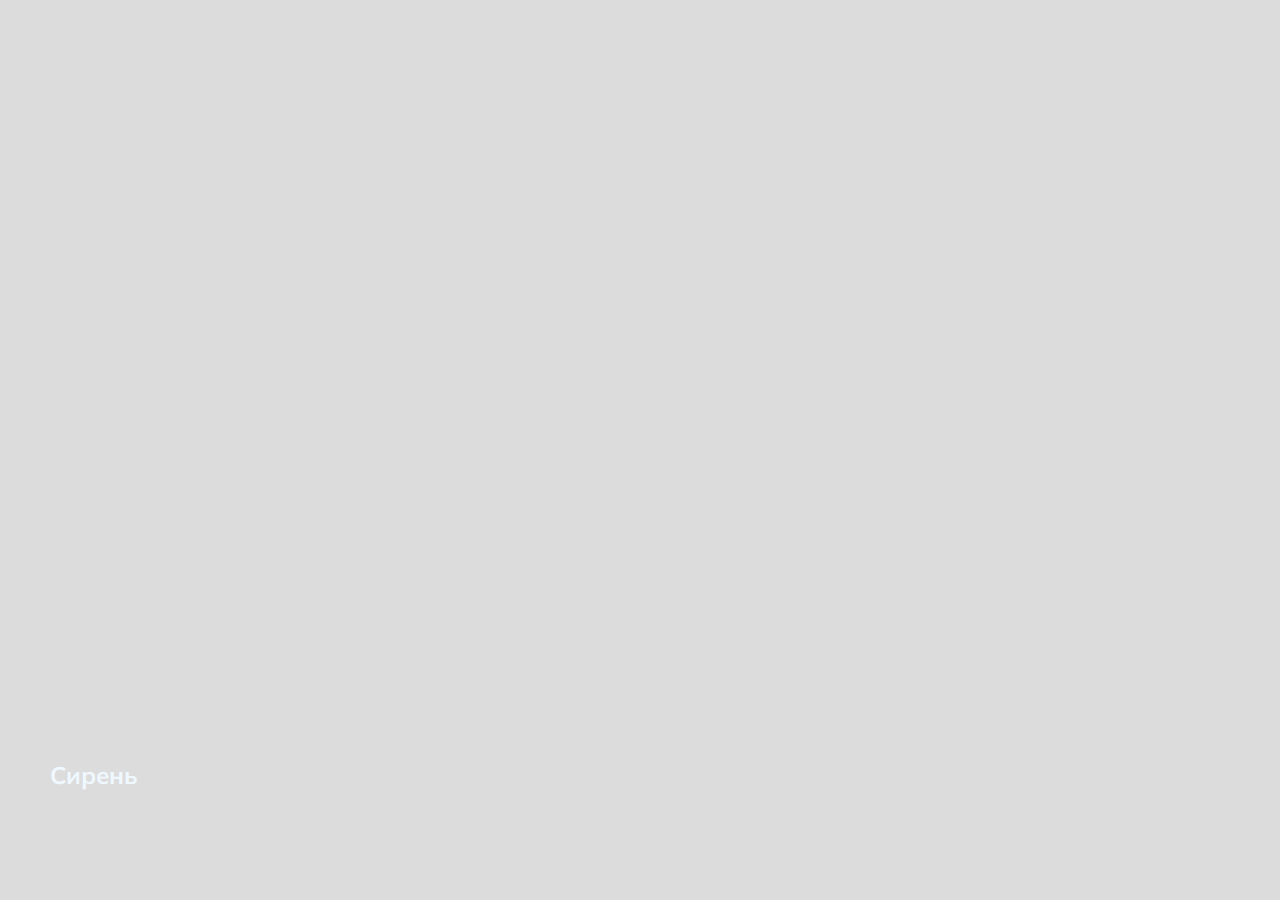
<file: 01/index.html>
<!DOCTYPE html>
<html lang="en">
<head>
  <meta charset="UTF-8" />
  <meta name="viewport" content="width=device-width, initial-scale=1.0" />
  <link rel="stylesheet" href="styles.css" />
  <title>Карточки | Проект 1</title>
</head>
<body>
<div class="container">
  <div
      class="slide active"
      style="background-image: url('https://images.unsplash.com/photo-1596554087622-af44df0b07e5?ixid=MnwxMjA3fDB8MHxzZWFyY2h8OXx8JUQxJTgxJUQwJUI4JUQxJTgwJUQwJUI1JUQwJUJEJUQxJThDfGVufDB8fDB8fA%3D%3D&ixlib=rb-1.2.1&auto=format&fit=crop&w=800&q=60');"
  >
    <h3>Сирень</h3>
  </div>
  <div
      class="slide"
      style="
          background-image: url('https://images.unsplash.com/photo-1563296564-66b4ba7d42fe?ixid=MnwxMjA3fDB8MHxzZWFyY2h8Mnx8JUQxJTgwJUQwJUJFJUQwJUJDJUQwJUIwJUQxJTg4JUQwJUJBJUQwJUIwfGVufDB8fDB8fA%3D%3D&ixlib=rb-1.2.1&auto=format&fit=crop&w=800&q=60');
        "
  >
    <h3>Ромашка</h3>
  </div>
  <div
      class="slide"
      style="
          background-image: url('https://images.unsplash.com/photo-1562149949-a32b5321229e?ixid=MnwxMjA3fDB8MHxzZWFyY2h8M3x8JUQxJTgwJUQwJUJFJUQwJUI3JUQwJUIwfGVufDB8fDB8fA%3D%3D&ixlib=rb-1.2.1&auto=format&fit=crop&w=800&q=60');
        "
  >
    <h3>Роза</h3>
  </div>
  <div
      class="slide"
      style="
          background-image: url('https://images.unsplash.com/photo-1614946219589-9a99b9340cbb?ixid=MnwxMjA3fDB8MHxzZWFyY2h8M3x8JUQxJTgyJUQxJThFJUQwJUJCJUQxJThDJUQwJUJGJUQwJUIwJUQwJUJEfGVufDB8fDB8fA%3D%3D&ixlib=rb-1.2.1&auto=format&fit=crop&w=800&q=60');
        "
  >
    <h3>Тюльпан</h3>
  </div>
  <div
      class="slide"
      style="
          background-image: url('https://images.unsplash.com/photo-1606237471347-b8ad46c4836a?ixid=MnwxMjA3fDB8MHxwaG90by1wYWdlfHx8fGVufDB8fHx8&ixlib=rb-1.2.1&auto=format&fit=crop&w=668&q=80');
        "
  >
    <h3>Пион</h3>
  </div>
</div>
<script src="add.js"></script>
</body>
</html>
</file>
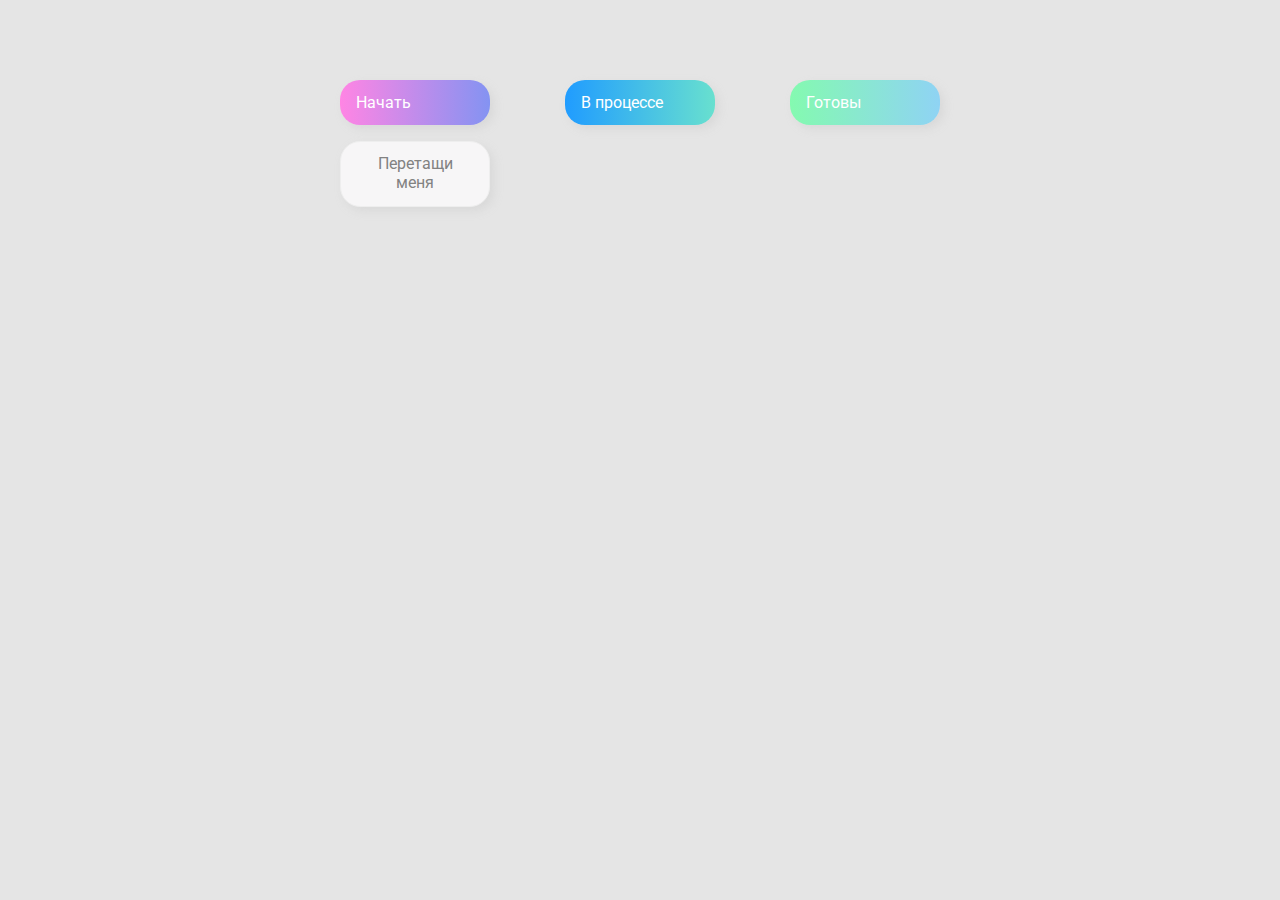
<file: 02-dragon-drop /index.html>
<!DOCTYPE html>
<html lang="en">
  <head>
    <meta charset="UTF-8" />
    <meta name="viewport" content="width=device-width, initial-scale=1.0" />
    <link rel="stylesheet" href="styles.css" />
    <title>Drag & Drop | Проект 2</title>
  </head>
  <body>
    <div>
      <div class="row">
          <div class="col-header start">Начать</div>
          <div class="col-header progress">В процессе</div>
          <div class="col-header done">Готовы</div>
      </div>

      <div class="row">
        <div class="placeholder">
          <div 
          class="item"
          draggable="true">Перетащи меня</div>
        </div>
        <div class="placeholder"></div>
        <div class="placeholder"></div>
      </div>
      
    </div>
    <script src="add.js"></script>
  </body>
</html>
</file>
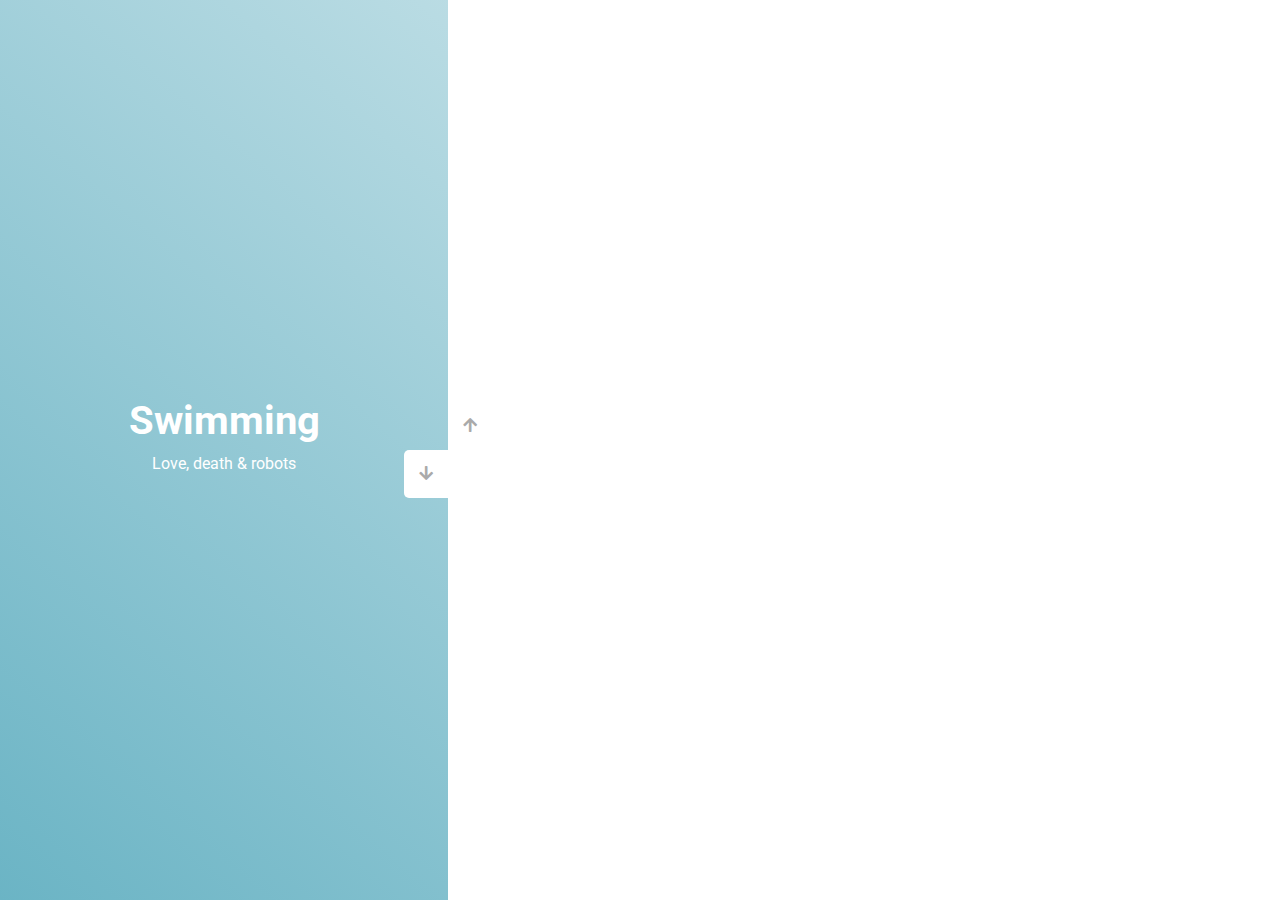
<file: 03-slider-sources/index.html>
<!DOCTYPE html>
<html lang="en">
  <head>
    <meta charset="UTF-8" />
    <meta name="viewport" content="width=device-width, initial-scale=1.0" />
    <link
      rel="stylesheet"
      href="https://cdnjs.cloudflare.com/ajax/libs/font-awesome/5.15.1/css/all.min.css"
    />
    <link rel="stylesheet" href="style.css" />
    <title>Слайдер | Проект 3</title>
  </head>
  <body>
    <div class="container">
      <div class="sidebar">
        <div style="background: linear-gradient(229.99deg, #873b1b -26%,  #e2dadc 145%);">
          <h1>yoga</h1>
          <p>Love, death & robots</p>
        </div>
        <div style="background: linear-gradient(215.32deg, #64c6e7d5 -1%, #c6cd23 124%);">
          <h1>Tennis</h1>
          <p>Love, death & robots</p>
        </div>
        <div style="background: linear-gradient(221.87deg, #77f0bd 1%, #e6ebe5 128%);">
          <h1>Surfing</h1>
          <p>Love, death & robots</p>
        </div>
        <div style="background: linear-gradient(220.16deg,#c0dfe6 -8%, #4da5b9 138%);">
          <h1>Swimming</h1>
          <p>Love, death & robots</p>
        </div>
      </div>
      <div class="main-slide">
        <div
          style="
            background-image: url('https://images.unsplash.com/photo-1560089000-7433a4ebbd64?ixlib=rb-1.2.1&ixid=MnwxMjA3fDB8MHxzZWFyY2h8Mjl8fHNwb3J0fGVufDB8fDB8fA%3D%3D&auto=format&fit=crop&w=800&q=60');
          "
        ></div>
        <div
          style="
            background-image: url('https://images.unsplash.com/photo-1502680390469-be75c86b636f?ixid=MnwxMjA3fDB8MHxzZWFyY2h8MzZ8fHNwb3J0fGVufDB8fDB8fA%3D%3D&ixlib=rb-1.2.1&auto=format&fit=crop&w=800&q=60');
          "
        ></div>
        <div
          style="
            background-image: url('https://images.unsplash.com/photo-1595435742656-5272d0b3fa82?ixid=MnwxMjA3fDB8MHxzZWFyY2h8Njl8fHNwb3J0fGVufDB8fDB8fA%3D%3D&ixlib=rb-1.2.1&auto=format&fit=crop&w=800&q=60');
          "
        ></div>
        <div
          style="
            background-image: url('https://images.unsplash.com/photo-1506126613408-eca07ce68773?ixid=MnwxMjA3fDB8MHxzZWFyY2h8MTA1fHxzcG9ydHxlbnwwfHwwfHw%3D&ixlib=rb-1.2.1&auto=format&fit=crop&w=800&q=60');
          "
        ></div>
      </div>
      <div class="controls">
        <button class="down-button">
          <i class="fas fa-arrow-down"></i>
        </button>
        <button class="up-button">
          <i class="fas fa-arrow-up"></i>
        </button>
      </div>
    </div>
  </body>
  <script src="app.js"></script>
</html>
</file>
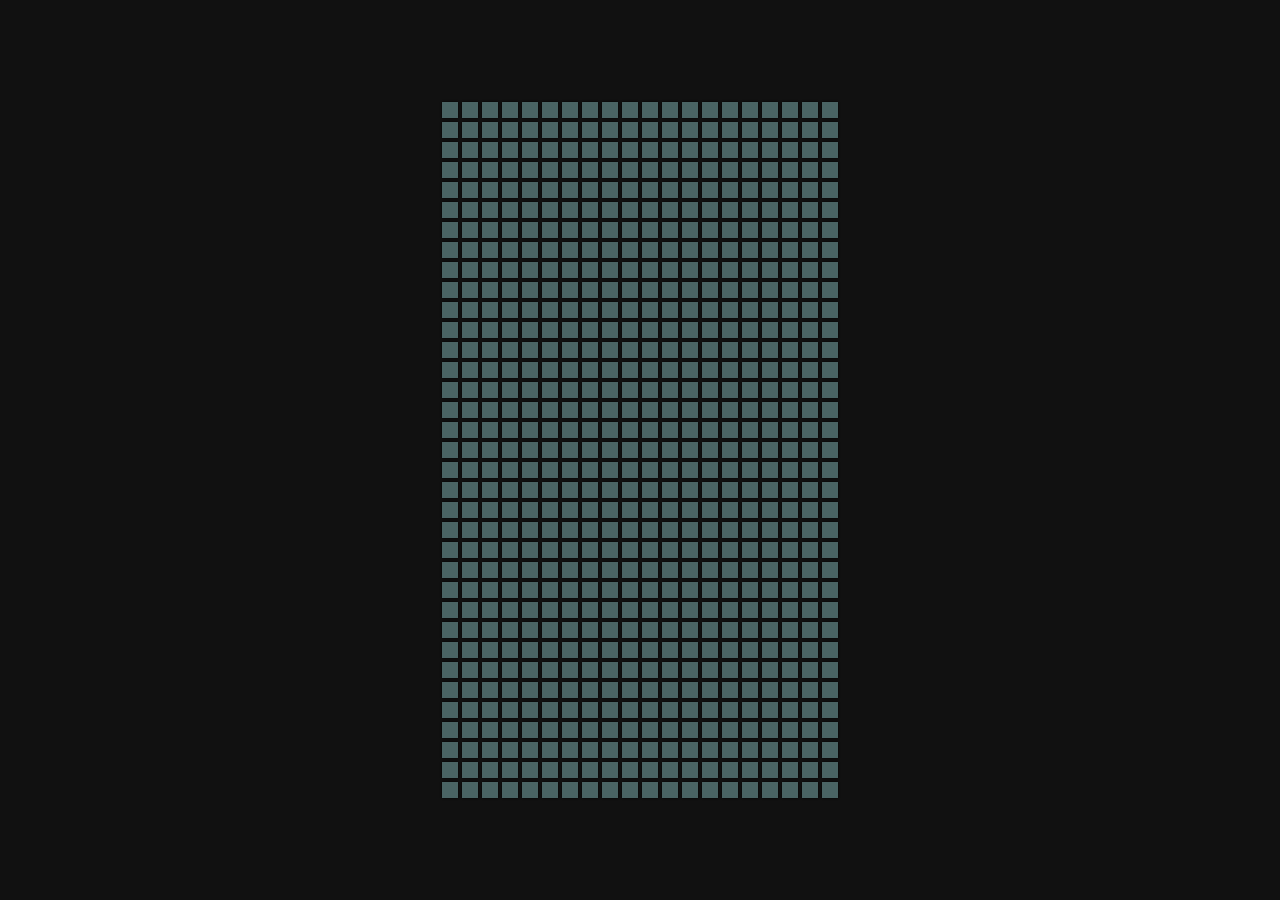
<file: 04-board-sources/index.html>
<!DOCTYPE html>
<html lang="en">
<head>
  <meta charset="UTF-8" />
  <meta name="viewport" content="width=device-width, initial-scale=1.0" />
  <link rel="stylesheet" href="styles.css" />
  <title>Доска | Проект 4</title>
</head>
<body>
<div class="container" id="board"></div>
<script src="app.js"></script>
</body>
</html>
</file>
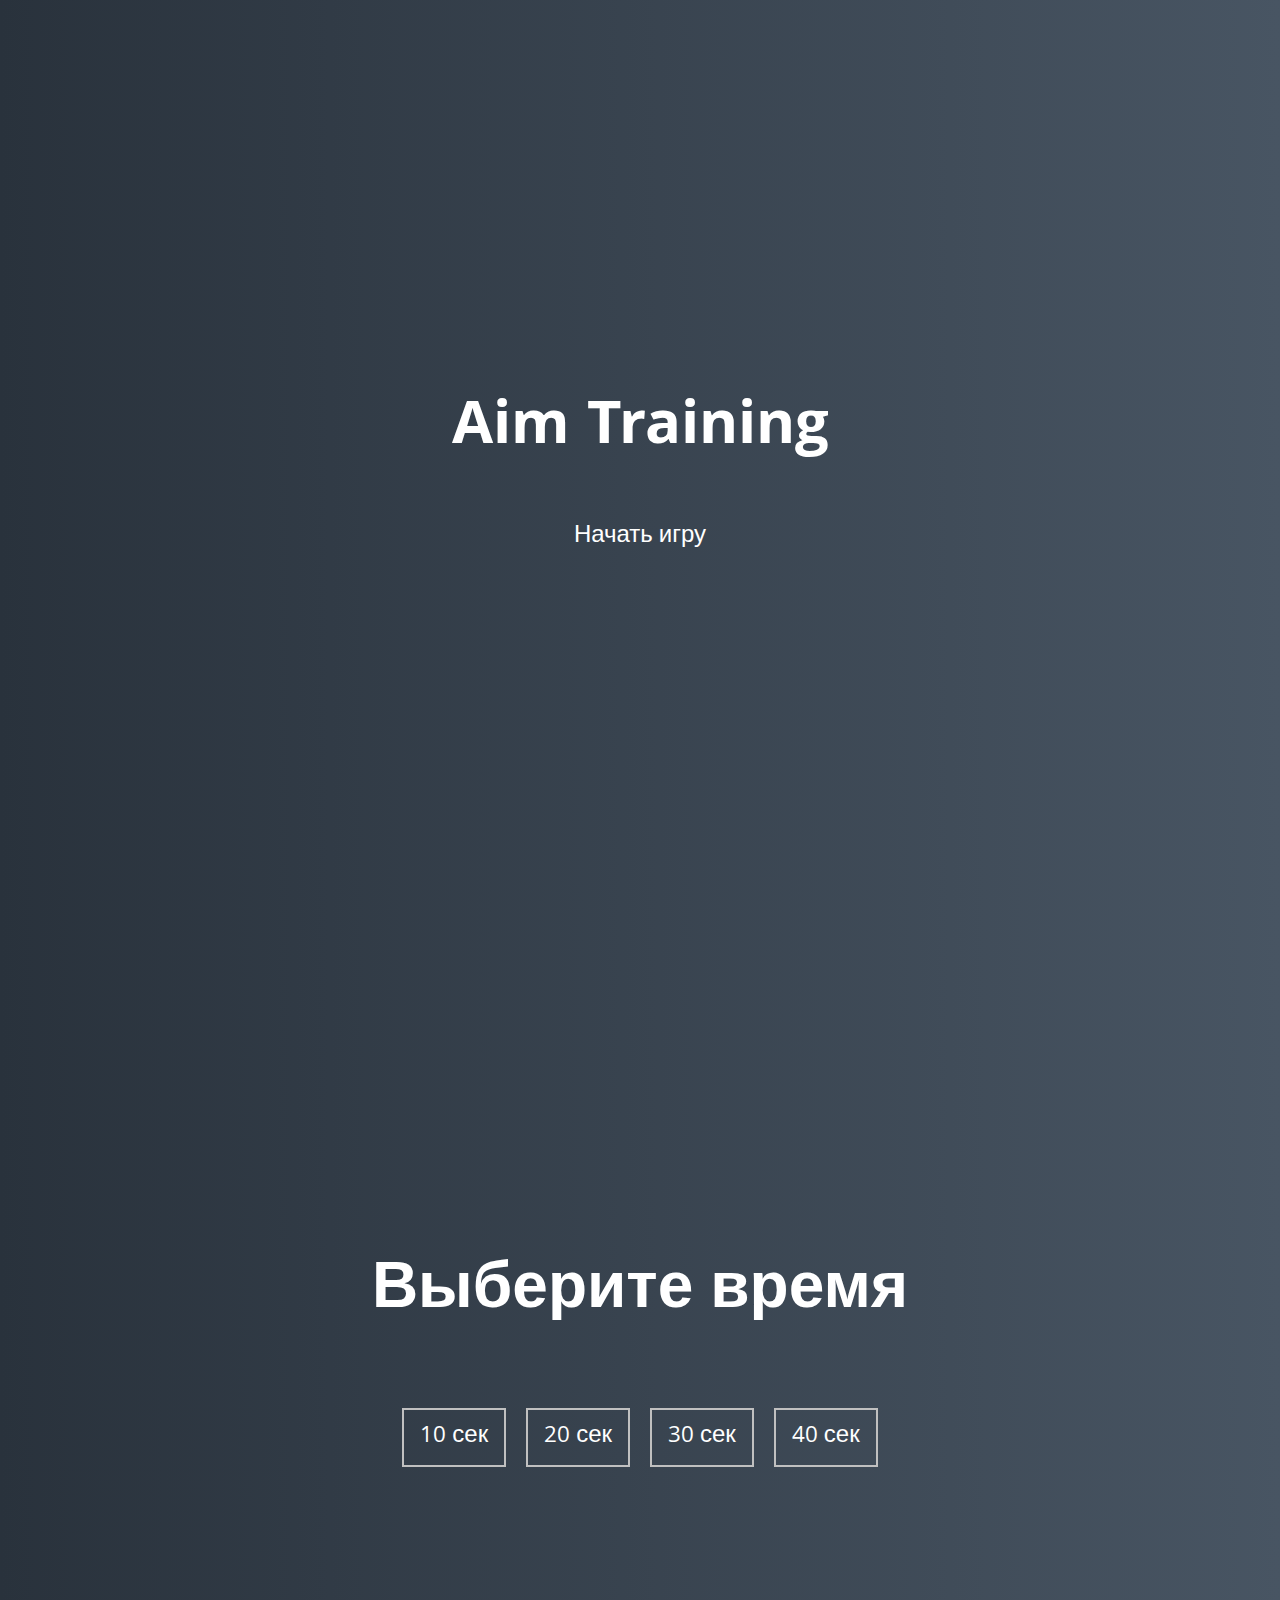
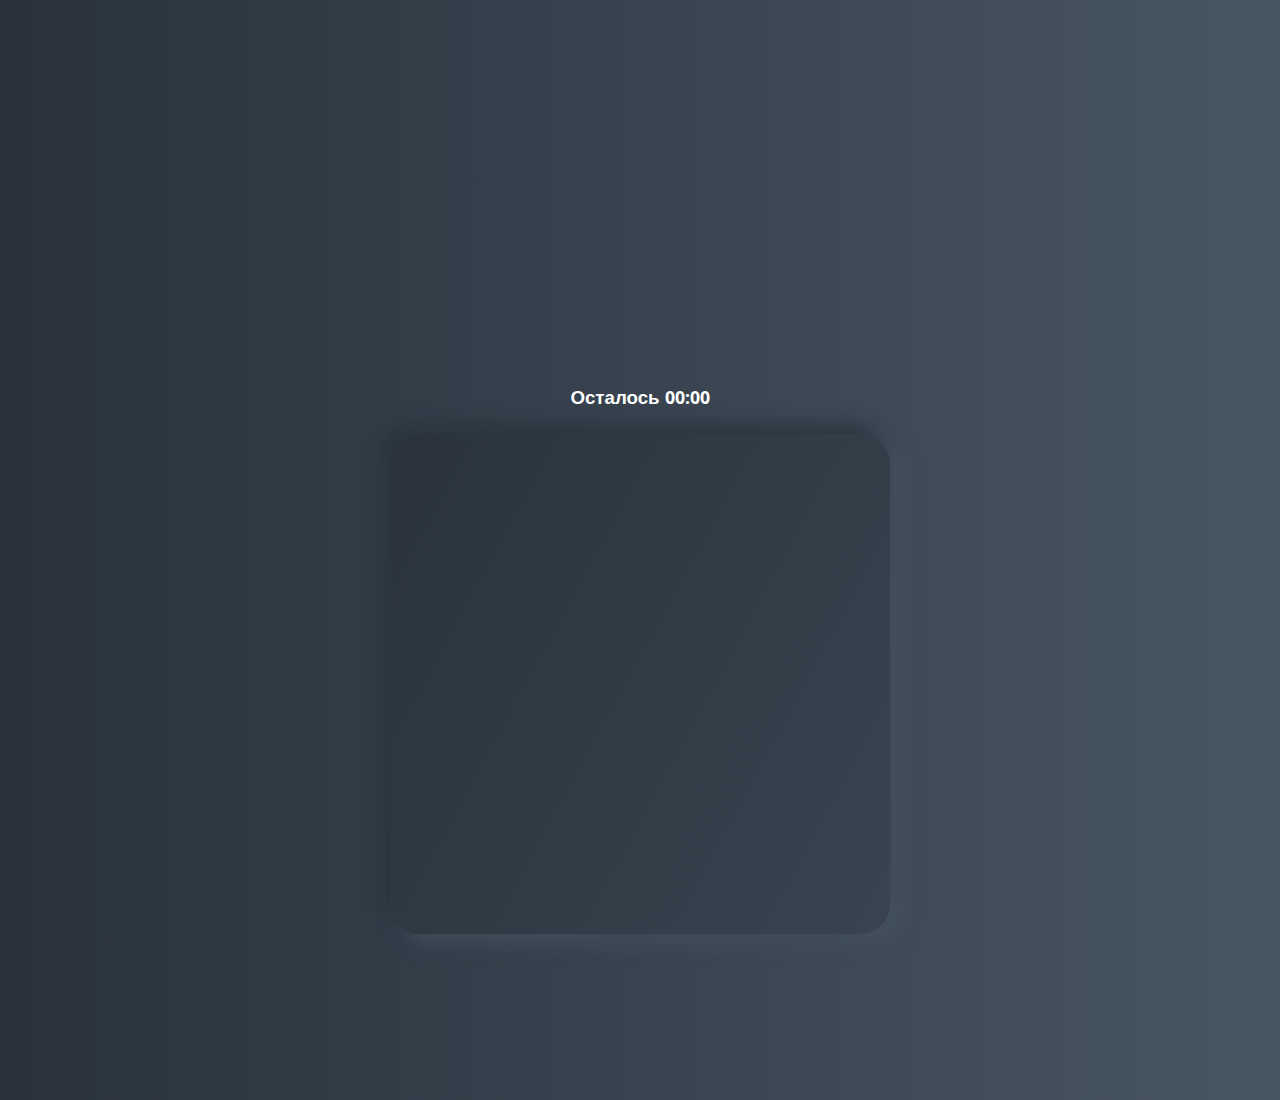
<file: 05-aim-game-sources/index.html>
<!DOCTYPE html>
<html lang="en">
  <head>
    <meta charset="UTF-8" />
    <meta name="viewport" content="width=device-width, initial-scale=1.0" />
    <link rel="stylesheet" href="styles.css" />
    <title>Aim Training | Проект 5</title>
  </head>
  <body>
    <div class="screen">
      <h1>Aim Training</h1>
      <a href="#" class="start" id="start">Начать игру</a>
    </div>

    <div class="screen">
      <h1>Выберите время</h1>
      <ul class="time-list" id="time-list">
        <li>
          <button class="time-btn" data-time='10'>
            10 сек
          </button>
        </li>
        <li>
          <button class="time-btn" data-time='20'>
            20 сек
          </button>
        </li>
        <li>
          <button class="time-btn" data-time='30'>
            30 сек
          </button>
        </li>
        <li>
          <button class="time-btn" data-time='40'>
            40 сек
          </button>
        </li>
      </ul>
    </div>

    <div class="screen">
      <h3>Осталось <span id="time">00:00</span></h3>
      <div class="board" id="board"></div>
    </div>
    <script src="app.js"></script>
  </body>
</html>
</file>
<file: 01/styles.css>
@import url('https://fonts.googleapis.com/css?family=Muli&display=swap'); 

* {
  box-sizing: border-box;
}

body {
  font-family: 'Muli', sans-serif;
  overflow: hidden;
  margin: 0;
  background:gainsboro;
  height: 100vh;
  display: flex;
  justify-content: center;
  align-items: center;
}
.container{
  width: 100%;
  display: flex;
  padding: 0 20px;
}
.slide{
  height: 80vh;
  border-radius: 20px;
  margin: 10px;
  cursor: pointer;
  color: aliceblue;
  flex: 1;
  background-size: cover;
  background-position: center;
  background-repeat: no-repeat;
  position: relative;
  transition: all 500ms ease-in-out;
}
.slide h3{
  position: absolute;
  font-size: 24px;
  bottom: 20px;
  left: 20px;
  margin: 0;
  opacity: 0;
}
.slide.active{
  flex: 10;
}
.slide.active h3{
  opacity: 1;
  transition: opacity 0.3s ease-in 0.4s;
}
</file>
<file: 02-dragon-drop /styles.css>
@import url('https://fonts.googleapis.com/css?family=Roboto&display=swap');

* {
  box-sizing: border-box;
}

body {
  font-family: 'Roboto', sans-serif;
  background-color: #e5e5e5;
  display: flex;
  padding-top: 5rem;
  justify-content: center;
  overflow: hidden;
  margin: 0;
}

.row {
  display: flex;
  width: 600px;
  justify-content: space-between;
  margin-bottom: 1rem;
}

.col-header {
  width: 150px;
  box-shadow: 4px 4px 9px rgba(198, 198, 198, 0.36);
  border-radius: 20px;
  padding: 0.8rem 1rem;
  color: #fff;
}

.item {
  width: 150px;
  height: 66px;
  border: 1px solid #eee;
  box-shadow: 4px 4px 9px rgba(198, 198, 198, 0.36);
  border-radius: 20px;
  background: #f7f6f7;
  padding: 0.8rem 1rem;
  color: #828282;
  text-align: center;
  cursor: grab;
}

.item:active {
  cursor: grabbing;
}

.placeholder {
  width: 150px;
  height: 66px;
}

.start {
  background: linear-gradient(90deg, #ff85e4 0%, #229efd 179.25%);
}

.progress {
  background: linear-gradient(90deg, #209cff 0%, #68e0cf 100%);
}

.done {
  background: linear-gradient(90deg, #84fab0 0%, #8fd3f4 100%);
}
.hold {
  color:rgb(160, 204, 229);
  background: #dee7ec;
}
.hide {
  display: none;
}
.hovered {
  border:2px solid #9dd6f3;
  border-radius: 25px;
  background: #cce6f3;
}
</file>
<file: 03-slider-sources/style.css>
@import url('https://fonts.googleapis.com/css?family=Roboto&display=swap');

* {
  box-sizing: border-box;
  margin: 0;
  padding: 0;
}

body {
  font-family: 'Roboto', sans-serif;
  height: 100vh;
}

.container {
  position: relative;
  overflow: hidden;
  width: 100vw;
  height: 100vh;
}

.sidebar {
  height: 100%;
  width: 35%;
  position: absolute;
  top: 0;
  left: 0;
  transition: transform 0.5s ease-in-out;
}

.sidebar > div {
  height: 100%;
  width: 100%;
  display: flex;
  flex-direction: column;
  align-items: center;
  justify-content: center;
  color: #fff;
}

.sidebar h1 {
  font-size: 40px;
  margin-bottom: 10px;
  margin-top: -30px;
}

.main-slide {
  height: 100%;
  position: absolute;
  top: 0;
  left: 35%;
  width: 65%;
  transition: transform 0.5s ease-in-out;
}

.main-slide > div {
  background-repeat: no-repeat;
  background-size: cover;
  background-position: center center;
  height: 100%;
  width: 100%;
}

button {
  background-color: #fff;
  border: none;
  color: #aaa;
  cursor: pointer;
  font-size: 16px;
  padding: 15px;
}

button:hover {
  color: #222;
}

button:focus {
  outline: none;
}

.container .controls button {
  position: absolute;
  left: 35%;
  top: 50%;
  z-index: 100;
}

.container .controls .down-button {
  transform: translateX(-100%);
  border-top-left-radius: 5px;
  border-bottom-left-radius: 5px;
}

.container .controls .up-button {
  transform: translateY(-100%);
  border-top-right-radius: 5px;
  border-bottom-right-radius: 5px;
}
</file>
<file: 04-board-sources/styles.css>
* {
  box-sizing: border-box;
}

body {
  background-color: #111;
  display: flex;
  align-items: center;
  justify-content: center;
  height: 100vh;
  overflow: hidden;
  margin: 0;
}
.container{
display: flex;
flex-wrap: wrap;
justify-content: center;
align-items: center;
max-width: 400px;
}
.square{
  width: 16px;
  height: 16px;
  background: rgb(74, 100, 100);
  margin: 2px;
  box-shadow: 0 0 2px #000;
  transition: 2s ease;
}
.square:hover{
  transition-duration: 0s;
}
</file>
<file: 05-aim-game-sources/styles.css>
@import url('https://fonts.googleapis.com/css?family=Khula&display=swap');

* {
  box-sizing: border-box;
}

body {
  color: #fff;
  font-family: 'Khula', sans-serif;
  height: 100vh;
  overflow: hidden;
  margin: 0;
  text-align: center;
}

a {
  color: #fff;
  text-decoration: none;
}

a:hover {
  color: #16D9E3;
}

.start {
  font-size: 1.5rem;
}

h1 {
  line-height: 1.4;
  font-size: 4rem;
}

.screen {
  display: flex;
  flex-direction: column;
  align-items: center;
  justify-content: center;
  height: 100vh;
  width: 100vw;
  transition: margin 0.5s ease-out;
  background: linear-gradient(90deg, #29323C 0%, #485563 100%);
}

.screen.up {
  margin-top: -100vh;
}

.time-list {
  display: flex;
  flex-wrap: wrap;
  justify-content: center;
  list-style: none;
  padding: 0;
}

.time-list li {
  margin: 10px;
}

.time-btn {
  background-color: transparent;
  border: 2px solid #C0C0C0;
  color: #fff;
  cursor: pointer;
  font-family: inherit;
  padding: .5rem 1rem;
  font-size: 1.5rem;
}

.time-btn:hover {
  border: 2px solid #16D9E3;
  color: #16D9E3;
}

.hide {
  opacity: 0;
}

.primary {
  color: #16D9E3;
}

.board {
  display: flex;
  justify-content: center;
  align-items: center;
  position: relative;
  width: 500px;
  height: 500px;
  background: linear-gradient(118.38deg, #29323C -4.6%, #485563 200.44%);
  box-shadow: -8px -8px 20px #2A333D, 10px 7px 20px #475462;
  border-radius: 30px;
  overflow: hidden;
}

.circle {
  background: linear-gradient(90deg, #16D9E3 0%, #30C7EC 47%, #46AEF7 100%);
  position: absolute;
  border-radius: 50%;
  cursor: pointer;
}
</file>
